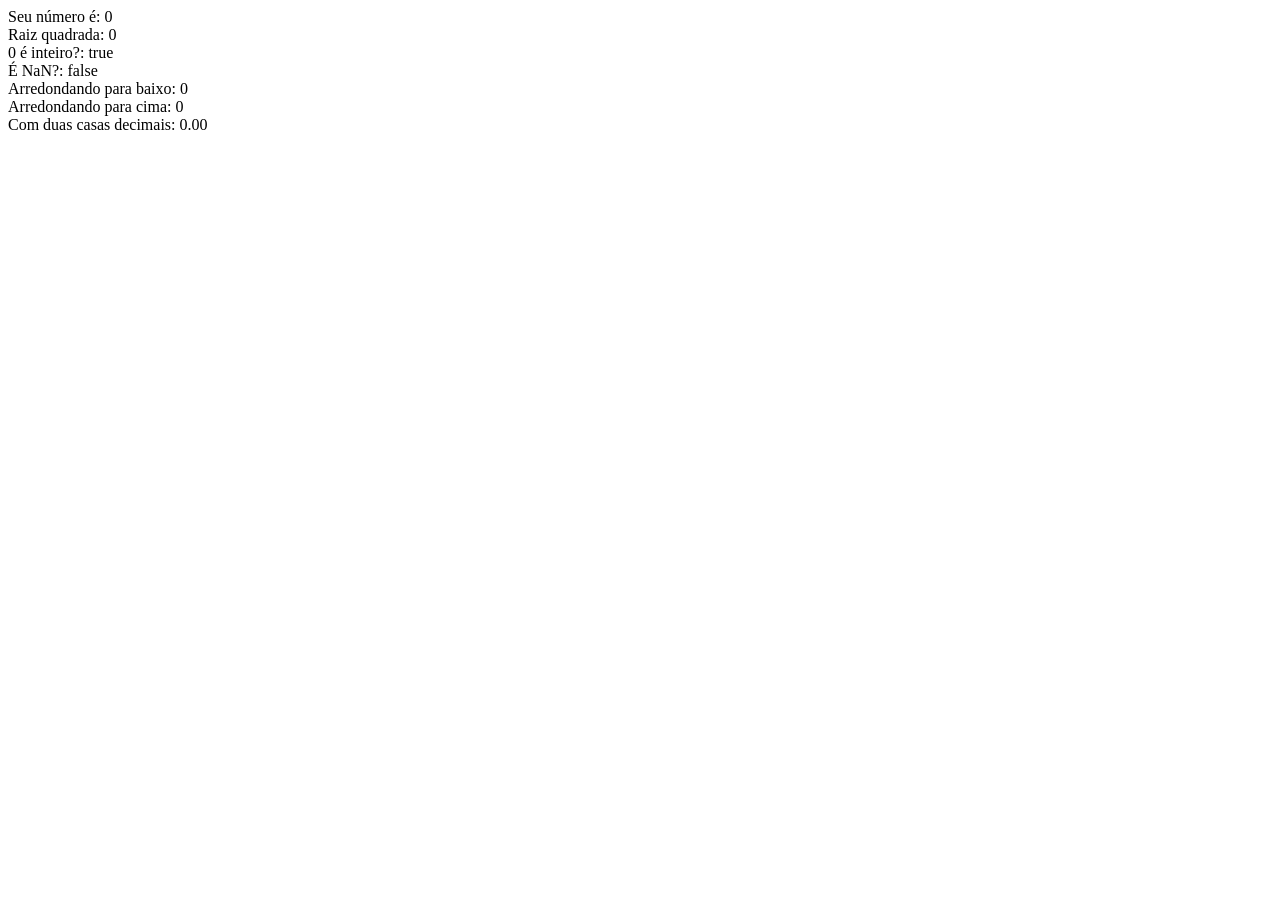
<file: js_basico/aula-15/ex/index.html>
<!DOCTYPE html>
<html lang="pt-br">
<head>
    <meta charset="UTF-8">
    <meta http-equiv="X-UA-Compatible" content="IE=edge">
    <meta name="viewport" content="width=device-width, initial-scale=1.0">
    <title>Exercicio com numeros e math</title>
</head>
<body>
    <script src="js/script.js"></script>
</body>
</html>
</file>
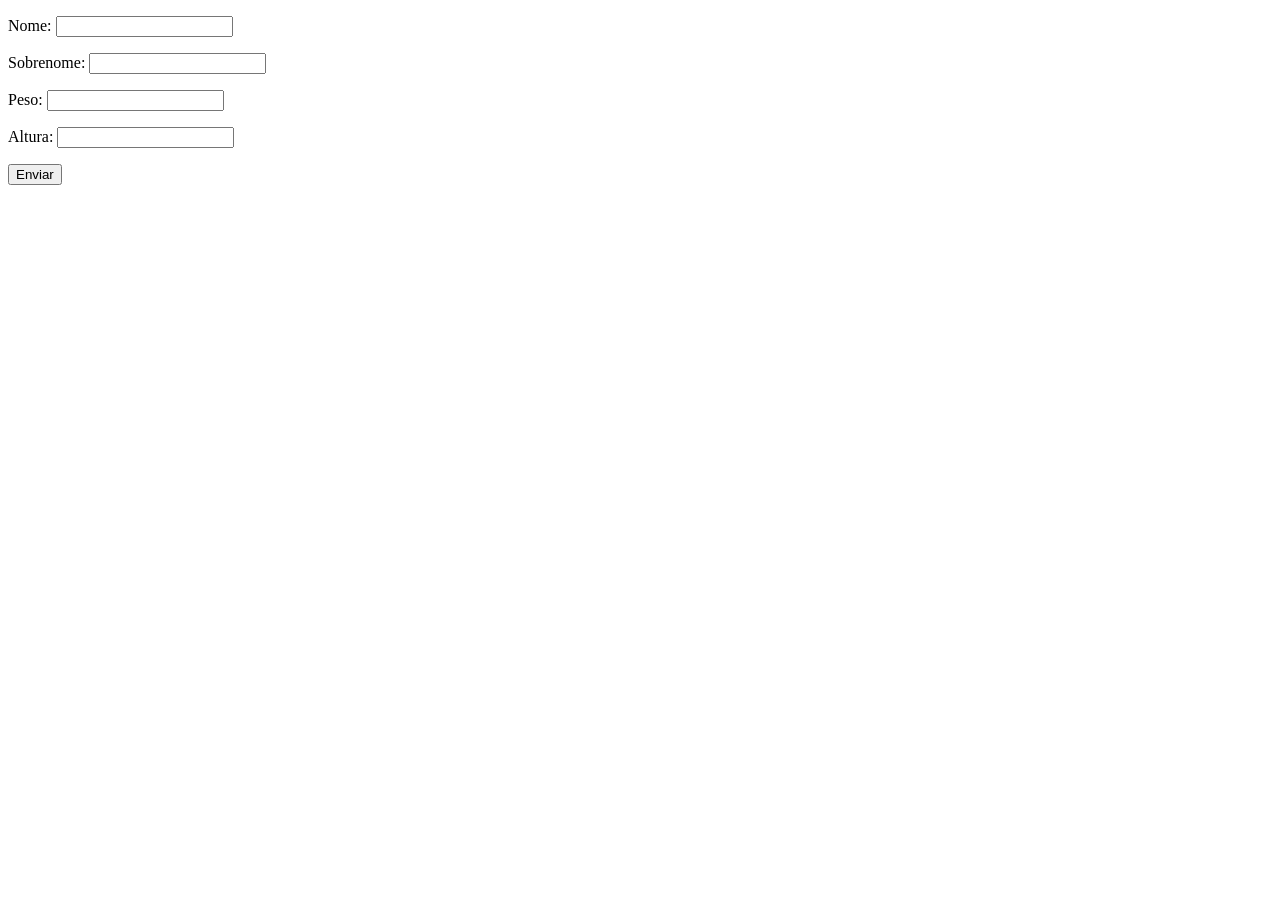
<file: js_basico/exercicios/funcoes-array-objetos/index.html>
<!DOCTYPE html>
<html lang="pt-br">
<head>
    <meta charset="UTF-8">
    <meta http-equiv="X-UA-Compatible" content="IE=edge">
    <meta name="viewport" content="width=device-width, initial-scale=1.0">
    <title>Exercicio</title>
</head>
<body>
    <form class="form" action="" method="get">
        <p>Nome: <input type="text" class="nome"></p>
        <p>Sobrenome: <input type="text" class="sobrenome"></p>
        <p>Peso: <input type="text" class="peso"></p>
        <p>Altura: <input type="text" class="altura"></p>
        <button>Enviar</button>
    </form>

    <div class="resultado">

    </div>
    <script src="js/script.js"></script>
</body>
</html>
</file>
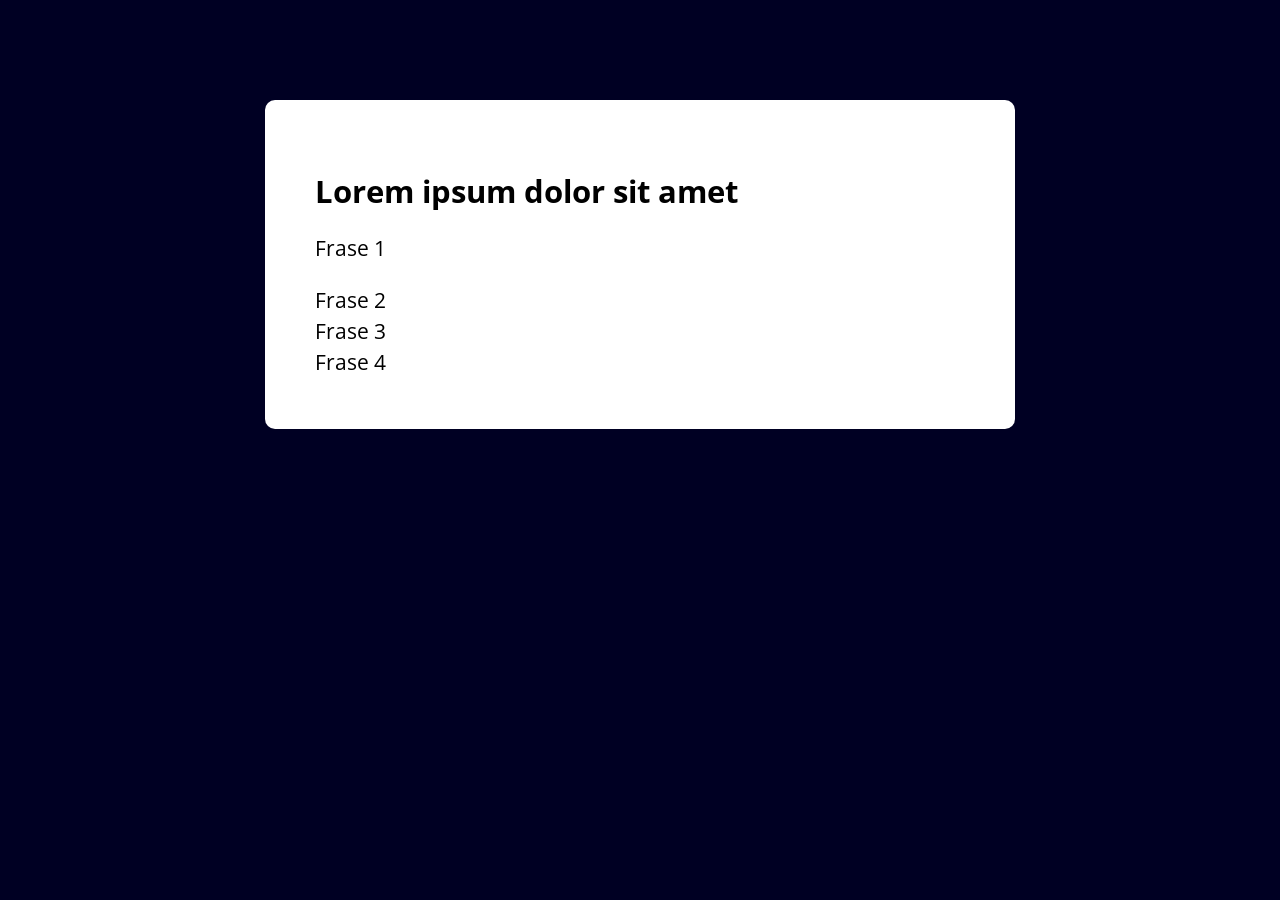
<file: logica_programacao/exercicios/array_objeto_for/index.html>
<!DOCTYPE html>
<html lang="pt-BR">

<head>
  <meta charset="UTF-8">
  <meta name="viewport" content="width=device-width, initial-scale=1.0">
  <meta http-equiv="X-UA-Compatible" content="ie=edge">
  <title>Modelo</title>
  <link rel="stylesheet" href="./assets/css/style.css">
</head>

<body>

  <section class="container">
    <h1>Lorem ipsum dolor sit amet</h1>
    
  </section>
    

  <script src="./assets/js/main.js"></script>
</body>

</html>
</file>
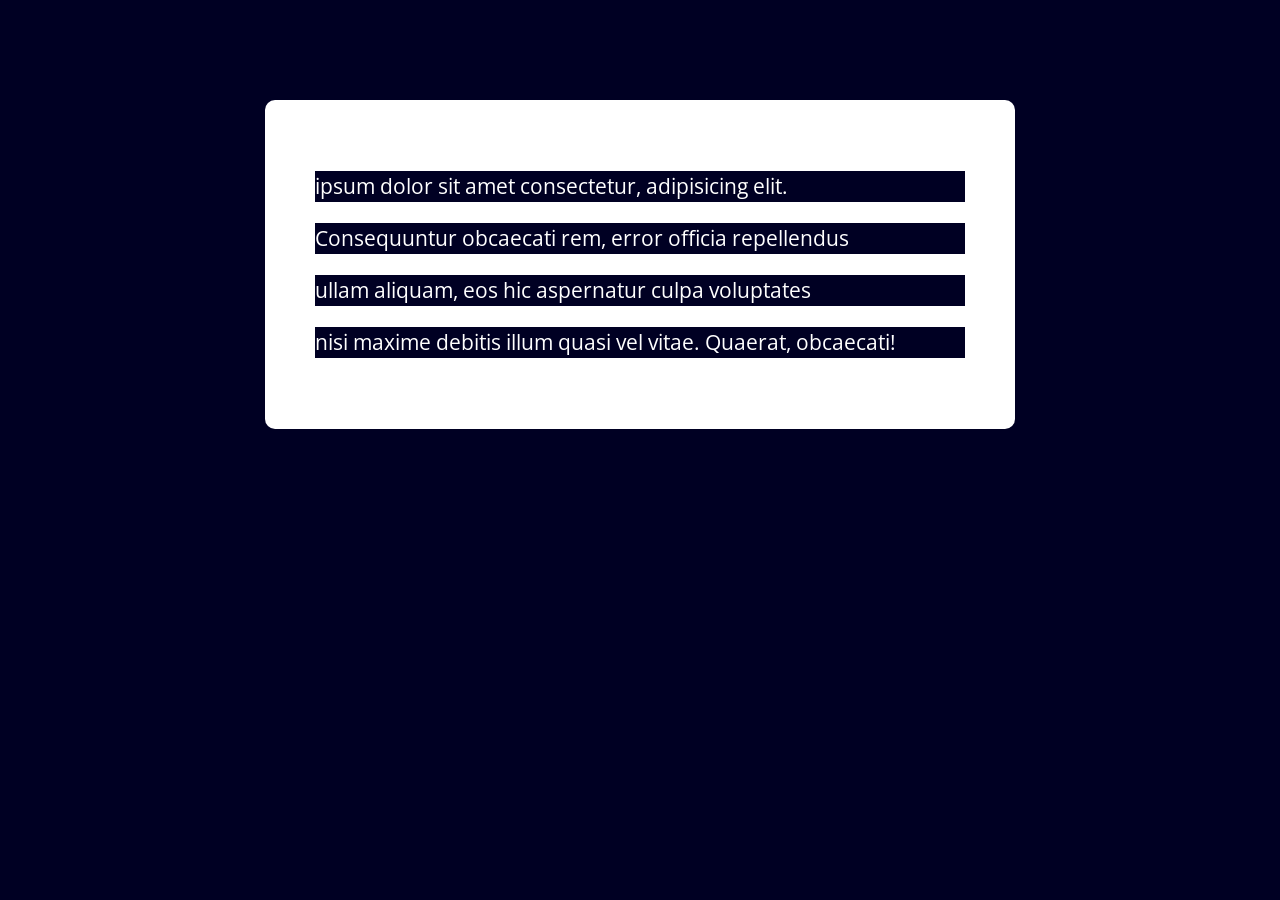
<file: logica_programacao/exercicios/for/index.html>
<!DOCTYPE html>
<html lang="pt-BR">
  

<head>
  <meta charset="UTF-8">
  <meta name="viewport" content="width=device-width, initial-scale=1.0">
  <meta http-equiv="X-UA-Compatible" content="ie=edge">
  <title>Modelo</title>
  <link rel="stylesheet" href="./assets/css/style.css">
</head>

<body>
<!-- Node list-->
  <section class="container">
    <div class="paragrafos">
     <p>ipsum dolor sit amet consectetur, adipisicing elit. </p> 
     <p>Consequuntur obcaecati rem, error officia repellendus</p> 
     <p>ullam aliquam, eos hic aspernatur culpa voluptates </p> 
     <p>nisi maxime debitis illum quasi vel vitae. Quaerat, obcaecati!</p> 
    </div>
  </section>

  <script src="./assets/js/main.js"></script>
</body>

</html>
</file>
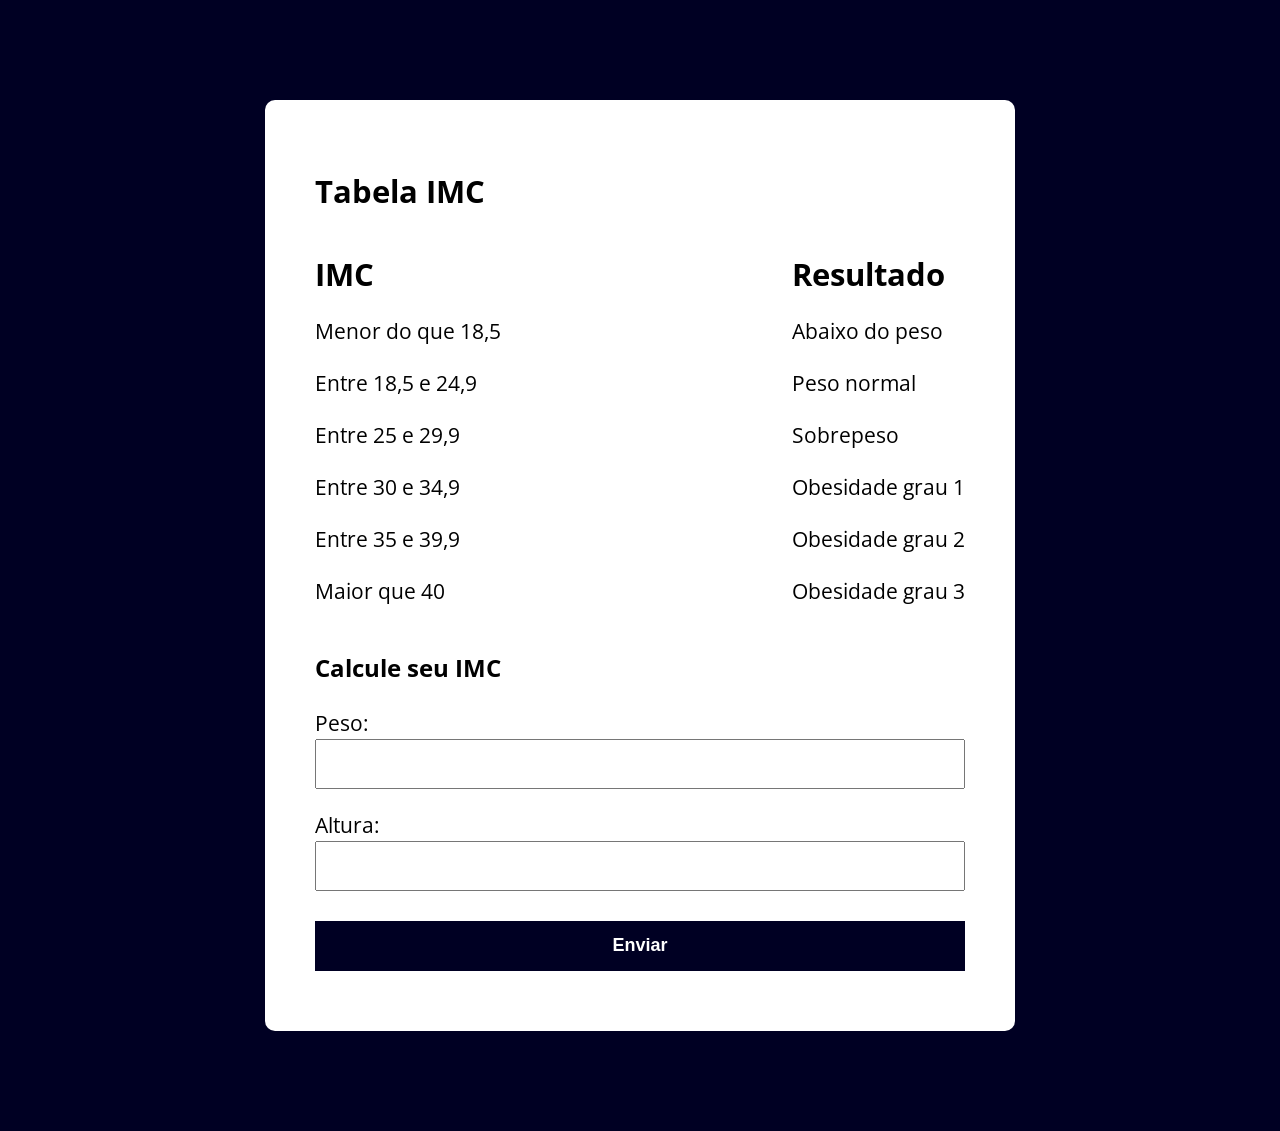
<file: logica_programacao/exercicios/imc/index.html>
<!DOCTYPE html>
<html lang="pt-BR">

<head>
  <meta charset="UTF-8">
  <meta name="viewport" content="width=device-width, initial-scale=1.0">
  <meta http-equiv="X-UA-Compatible" content="ie=edge">
  <title>Modelo</title>
  <link rel="stylesheet" href="./assets/css/style.css">
</head>

<body>

  <section class="container">
    <h1>Tabela IMC</h1>
    <div class="container-imc">
      <div clas="IMC">
        <h2>IMC</h2>
        <p>Menor do que 18,5</p>
        <p>Entre 18,5 e 24,9</p>
        <p>Entre 25 e 29,9</p>
        <p>Entre 30 e 34,9</p>
        <p>Entre 35 e 39,9</p>
        <p>Maior que 40</p>
      </div>

      <div clas="Resultado">
        <h2>Resultado</h2>
        <p>Abaixo do peso</p>
        <p>Peso normal</p>
        <p>Sobrepeso</p>
        <p>Obesidade grau 1</p>
        <p>Obesidade grau 2</p>
        <p>Obesidade grau 3</p>
      </div>
    </div>
    <h3>Calcule seu IMC</h3>
    <form class="form"action="" method="get">
      <p>Peso: <input type="text" class="peso"></p>
      <p>Altura: <input type="text" class="altura"></p>

      <button>Enviar</button>
    </form>
    <div class="resultado">
      
    </div>
  </section>

  <script src="./assets/js/main.js"></script>
</body>

</html>
</file>
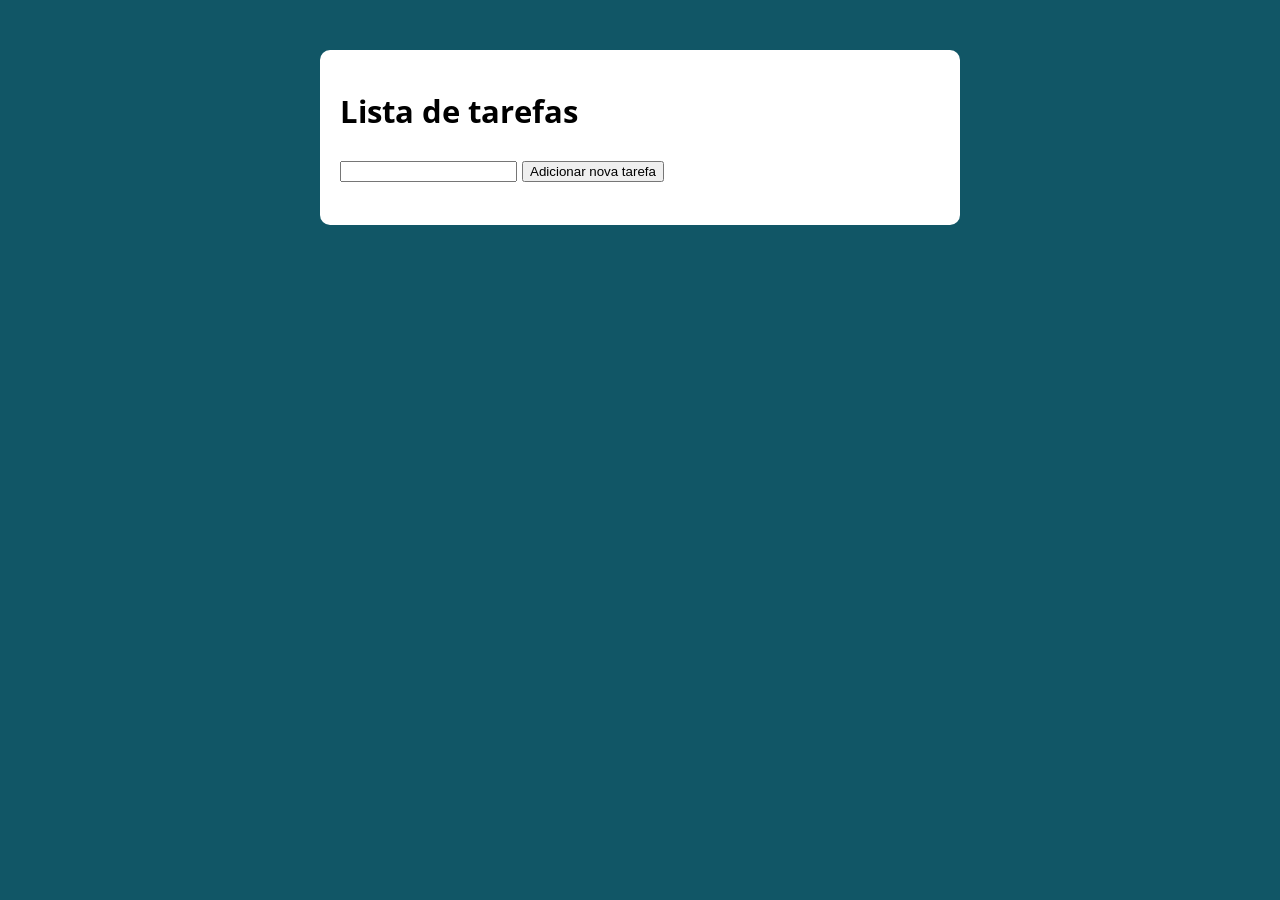
<file: logica_programacao/exercicios/lista-tarefas/index.html>
<!DOCTYPE html>
<html lang="pt-BR">

<head>
  <meta charset="UTF-8">
  <meta name="viewport" content="width=device-width, initial-scale=1.0">
  <meta http-equiv="X-UA-Compatible" content="ie=edge">
  <title>Modelo</title>
  <link rel="stylesheet" href="./assets/css/style.css">
</head>

<body>

  <section class="container">
    <h1>Lista de tarefas</h1>
    <p>
      <input type="text" class="input-tarefa">
      <button class="btn-tarefa">Adicionar nova tarefa</button>
    </p>

    <ul class="tarefas"></ul>
  </section>

  <script src="./assets/js/main.js"></script>
</body>

</html>
</file>
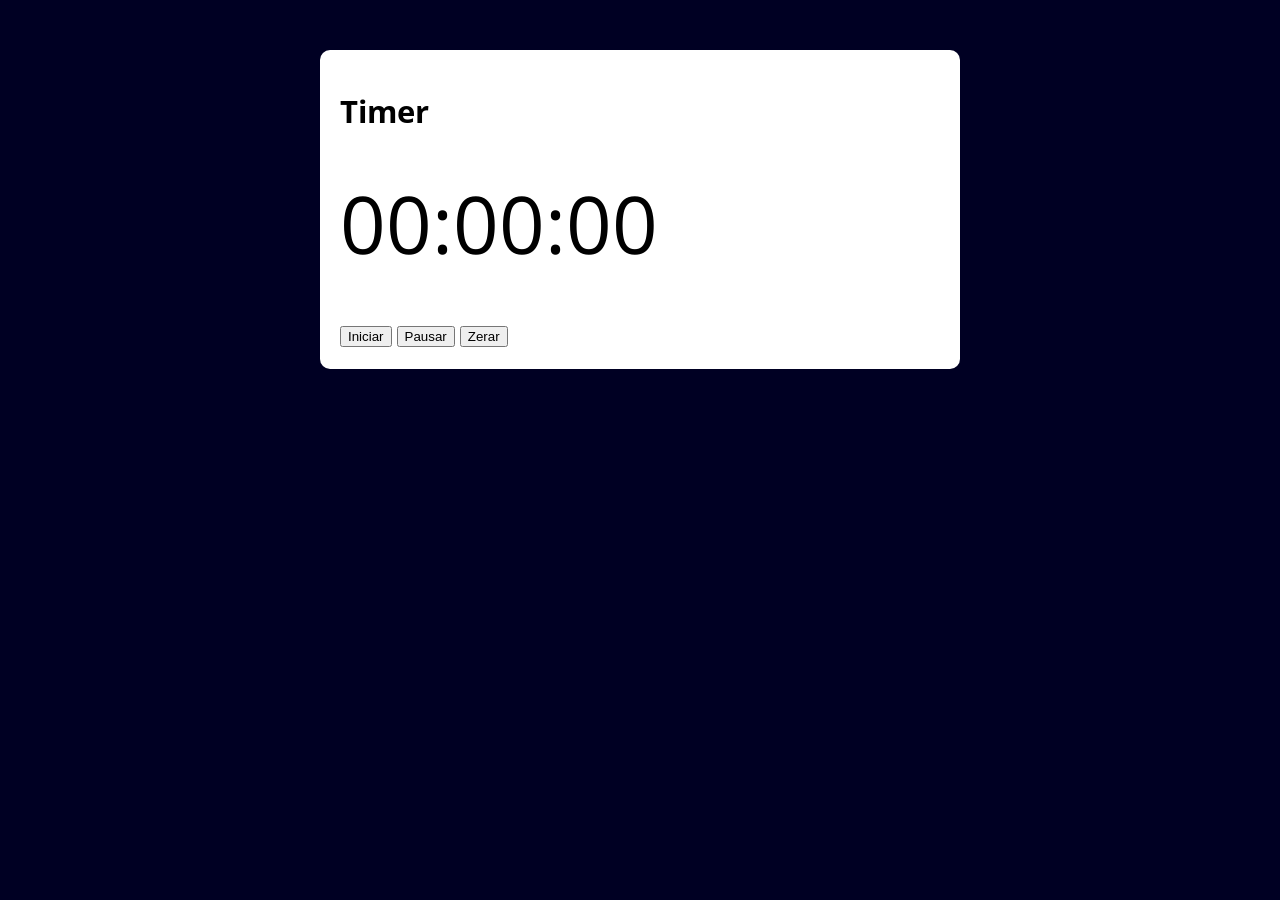
<file: logica_programacao/exercicios/relogio/index.html>
<!DOCTYPE html>
<html lang="pt-BR">

<head>
  <meta charset="UTF-8">
  <meta name="viewport" content="width=device-width, initial-scale=1.0">
  <meta http-equiv="X-UA-Compatible" content="ie=edge">
  <title>Modelo</title>
  <link rel="stylesheet" href="./assets/css/style.css">
</head>

<body>

  <section class="container">
    <h1>Timer</h1>
    <p class="relogio">
      00:00:00
    </p>
    <button class="iniciar">Iniciar</button>
    <button class="pausar">Pausar</button>
    <button class="zerar">Zerar</button>
  </section>

  <script src="./assets/js/main.js"></script>
</body>

</html>
</file>
<file: logica_programacao/exercicios/array_objeto_for/assets/css/style.css>
@import url('https://fonts.googleapis.com/css?family=Open+Sans:400,700&display=swap');
:root {
  --primary-color: #000023;
  --primary-color-darker: rgb(9, 48, 56);
}

* {
  box-sizing: border-box;
  outline: 0;
}

body {
  margin: 0;
  padding: 0;
  background: var(--primary-color);
  font-family: 'Open sans', sans-serif;
  font-size: 1.3em;
  line-height: 1.5em;
}

.container {
  max-width: 750px;
  margin: 100px auto;
  background: #fff;
  padding: 50px;
  border-radius: 10px;
}

.container-imc {
  display: flex;
  justify-content: space-between;
}

form input, form label, form button {
  display: block;
  width: 100%;
  margin-bottom: 10px;
}

form input {
  font-size: 24px;
  height: 50px;
  padding: 0 20px;
}

form input:focus {
  outline: 1px solid var(--primary-color);
}

form button {
  border: none;
  background: var(--primary-color);
  color: #fff;
  font-size: 18px;
  font-weight: 700;
  height: 50px;
  cursor: pointer;
  margin-top: 30px;
}

form button:hover {
  background: var(--primary-color-darker);
}

.paragrafo-resultado, .bad {
  background: rgb(109, 255, 182);
  padding: 10px 20px;
}

.bad {
  background: rgb(255, 150, 150);
}
</file>
<file: logica_programacao/exercicios/for/assets/css/style.css>
@import url('https://fonts.googleapis.com/css?family=Open+Sans:400,700&display=swap');
:root {
  --primary-color: #000023;
  --primary-color-darker: rgb(9, 48, 56);
}

* {
  box-sizing: border-box;
  outline: 0;
}

body {
  margin: 0;
  padding: 0;
  background: var(--primary-color);
  font-family: 'Open sans', sans-serif;
  font-size: 1.3em;
  line-height: 1.5em;
}

.container {
  max-width: 750px;
  margin: 100px auto;
  background: #fff;
  padding: 50px;
  border-radius: 10px;
}

.container-imc {
  display: flex;
  justify-content: space-between;
}

form input, form label, form button {
  display: block;
  width: 100%;
  margin-bottom: 10px;
}

form input {
  font-size: 24px;
  height: 50px;
  padding: 0 20px;
}

form input:focus {
  outline: 1px solid var(--primary-color);
}

form button {
  border: none;
  background: var(--primary-color);
  color: #fff;
  font-size: 18px;
  font-weight: 700;
  height: 50px;
  cursor: pointer;
  margin-top: 30px;
}

form button:hover {
  background: var(--primary-color-darker);
}

.paragrafo-resultado, .bad {
  background: rgb(109, 255, 182);
  padding: 10px 20px;
}

.bad {
  background: rgb(255, 150, 150);
}
</file>
<file: logica_programacao/exercicios/imc/assets/css/style.css>
@import url('https://fonts.googleapis.com/css?family=Open+Sans:400,700&display=swap');
:root {
  --primary-color: #000023;
  --primary-color-darker: rgb(9, 48, 56);
}

* {
  box-sizing: border-box;
  outline: 0;
}

body {
  margin: 0;
  padding: 0;
  background: var(--primary-color);
  font-family: 'Open sans', sans-serif;
  font-size: 1.3em;
  line-height: 1.5em;
}

.container {
  max-width: 750px;
  margin: 100px auto;
  background: #fff;
  padding: 50px;
  border-radius: 10px;
}

.container-imc {
  display: flex;
  justify-content: space-between;
}

form input, form label, form button {
  display: block;
  width: 100%;
  margin-bottom: 10px;
}

form input {
  font-size: 24px;
  height: 50px;
  padding: 0 20px;
}

form input:focus {
  outline: 1px solid var(--primary-color);
}

form button {
  border: none;
  background: var(--primary-color);
  color: #fff;
  font-size: 18px;
  font-weight: 700;
  height: 50px;
  cursor: pointer;
  margin-top: 30px;
}

form button:hover {
  background: var(--primary-color-darker);
}

.paragrafo-resultado, .bad {
  background: rgb(109, 255, 182);
  padding: 10px 20px;
}

.bad {
  background: rgb(255, 150, 150);
}
</file>
<file: logica_programacao/exercicios/lista-tarefas/assets/css/style.css>
@import url('https://fonts.googleapis.com/css?family=Open+Sans:400,700&display=swap');
:root {
  --primary-color: rgb(17, 86, 102);
  --primary-color-darker: rgb(9, 48, 56);
}

* {
  box-sizing: border-box;
  outline: 0;
}

body {
  margin: 0;
  padding: 0;
  background: var(--primary-color);
  font-family: 'Open sans', sans-serif;
  font-size: 1.3em;
  line-height: 1.5em;
}

.container {
  max-width: 640px;
  margin: 50px auto;
  background: #fff;
  padding: 20px;
  border-radius: 10px;
}

form input, form label, form button {
  display: block;
  width: 100%;
  margin-bottom: 10px;
}

form input {
  font-size: 24px;
  height: 50px;
  padding: 0 20px;
}

form input:focus {
  outline: 1px solid var(--primary-color);
}

form button {
  border: none;
  background: var(--primary-color);
  color: #fff;
  font-size: 18px;
  font-weight: 700;
  height: 50px;
  cursor: pointer;
  margin-top: 30px;
}

form button:hover {
  background: var(--primary-color-darker);
}
</file>
<file: logica_programacao/exercicios/relogio/assets/css/style.css>
@import url('https://fonts.googleapis.com/css?family=Open+Sans:400,700&display=swap');
:root {
  --primary-color: #000023;
  --primary-color-darker: rgb(9, 48, 56);
}

* {
  box-sizing: border-box;
  outline: 0;
}

body {
  margin: 0;
  padding: 0;
  background: var(--primary-color);
  font-family: 'Open sans', sans-serif;
  font-size: 1.3em;
  line-height: 1.5em;
}

.container {
  max-width: 640px;
  margin: 50px auto;
  background: #fff;
  padding: 20px;
  border-radius: 10px;
}

form input, form label, form button {
  display: block;
  width: 100%;
  margin-bottom: 10px;
}

form input {
  font-size: 24px;
  height: 50px;
  padding: 0 20px;
}

form input:focus {
  outline: 1px solid var(--primary-color);
}

form button {
  border: none;
  background: var(--primary-color);
  color: #fff;
  font-size: 18px;
  font-weight: 700;
  height: 50px;
  cursor: pointer;
  margin-top: 30px;
}

form button:hover {
  background: var(--primary-color-darker);
}

.relogio {
  font-size: 5rem;
}
</file>
